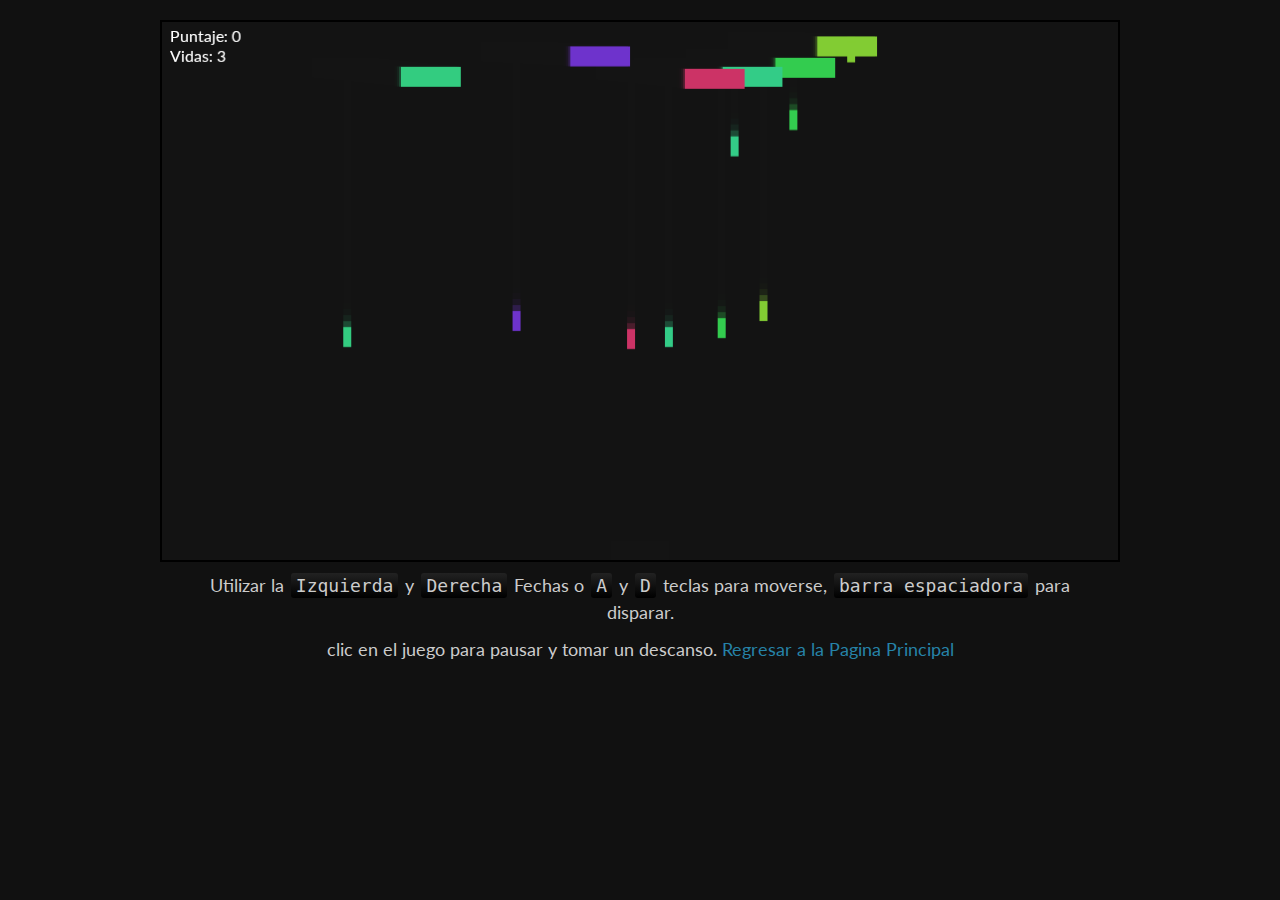
<file: proyects/ColorBlash/index.html>
<!DOCTYPE html>
<html lang="en">
<head>
    <meta charset="UTF-8">
    <meta http-equiv="X-UA-Compatible" content="IE=edge">
    <meta name="viewport" content="width=device-width, initial-scale=1.0">
    <link rel="shortcut icon" href="../../img/icons8.png" type="image/x-icon">
    <title>Destruye Colores</title>
    <link rel="stylesheet" href="style.css">
</head>
<body>
    <div class="container">
        <div class="game-wrap">
            <canvas width="960px" height="540" id="game"></canvas>
            <article class="content">
    
                <p>Utilizar la <code>Izquierda</code> y <code>Derecha</code> Fechas o <code>A</code> y <code>D</code> teclas para moverse, <code>barra espaciadora</code> para disparar.</p>
    
                <p><a></a> clic en el juego para pausar y tomar un descanso. <a href="../../views/proyectos.html"> Regresar a la Pagina Principal</a></p>
            </article>
        </div>
    </div>
    <script src="code.js"></script>
<!--
    <audio id="musica" lop>
        <source src="audio/Rammstein Deutschland Karaoke (Super Qualität).mp3" type="audio/mpeg">
    </audio>

    <script>
        function PlayAudio() {
            document.getElementById("musica").play();
        }
    </script>
    target="_blank"
-->
</body>
</html>
</file>
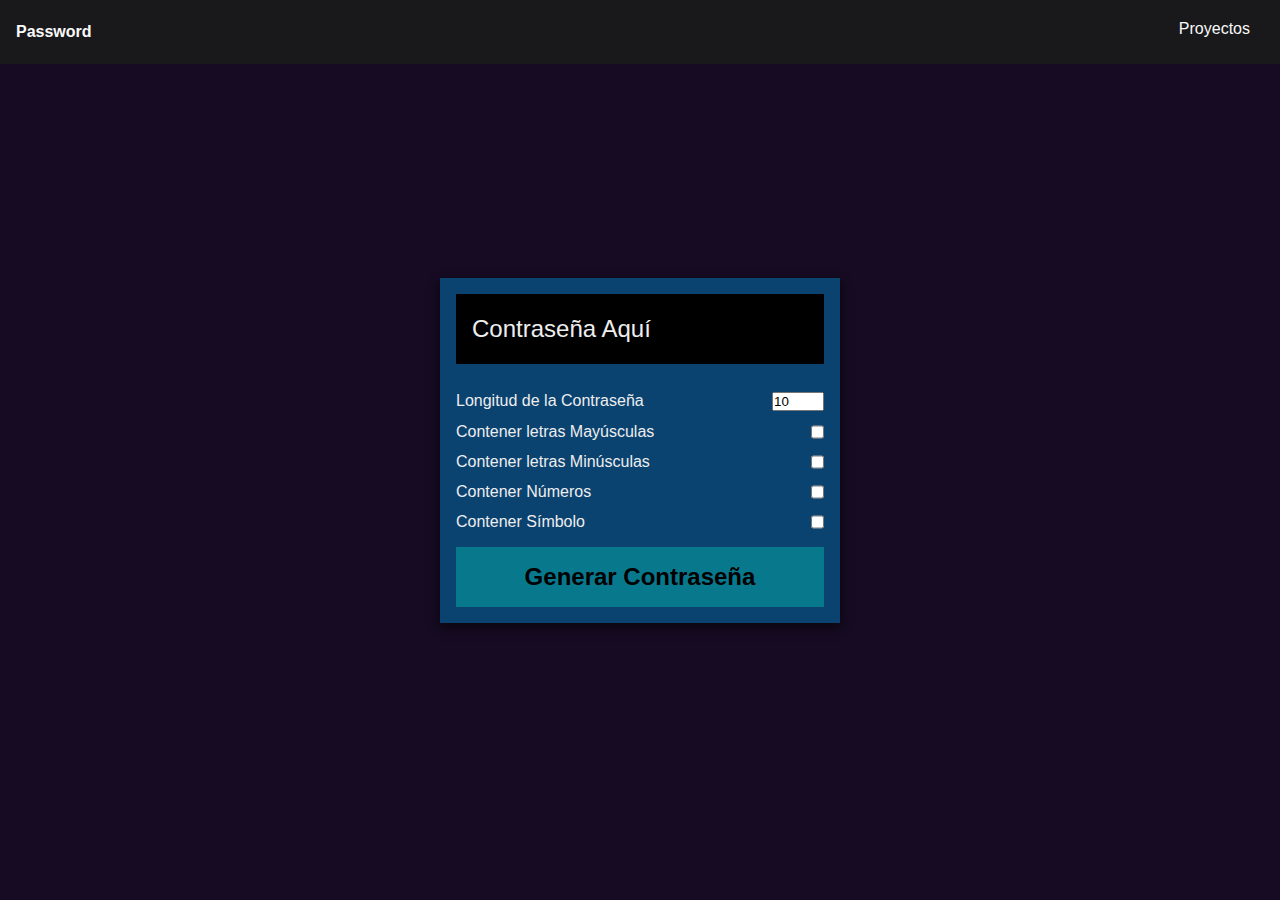
<file: proyects/Generador/index.html>
<!DOCTYPE html>
<html lang="en">
<head>
<meta charset="UTF-8">
<meta http-equiv="X-UA-Compatible" content="IE=edge">
<meta name="viewport" content="width=device-width, initial-scale=1.0">
<title>Generador De Constraseñas</title>
<link rel="stylesheet" href="style.css">
<link rel="shortcut icon" href="../../img/icons8.png" type="image/x-icon">

<link rel="stylesheet" href="../../css/estilos.css">
<link rel="preconnect" href="https://fonts.googleapis.com" />
<link rel="preconnect" href="https://fonts.gstatic.com" crossorigin />
<link href="https://fonts.googleapis.com/css2?family=Poppins:wght@300;400;500&display=swap" rel="stylesheet"/>
<link href="https://fonts.googleapis.com/icon?family=Material+Icons" rel="stylesheet"/>
</head>
<body>
    <nav class="navbar">
        <div class="navbar-overlay" onclick="toggleMenuOpen()"></div>
    
        <button type="button" class="navbar-burger" onclick="toggleMenuOpen()">
          <span class="material-icons">menu</span>
        </button>
        <h1 class="navbar-title">Password</h1>
        <nav class="navbar-menu">
          <a type="button" href="../../views/proyectos.html" style="color: #f9f9f9; font-size: medium;">Proyectos</a>
        </nav>
      </nav>
      <script type="text/javascript" src="../../css/main.js"></script>

<div class="pw-container">
<div class="pw-header">
<div class="pw">
<span id="pw">Contraseña Aquí</span>
<button id="copy">Copy</button>
</div>
</div>
<div class="pw-body">
<div class="form-control">
<lable for="length">Longitud de la Contraseña</lable>
<input id="len" value="10" type="number" min="8" max="30">
</div>
<div class="form-control">
<lable for="upper">Contener letras Mayúsculas</lable>
<input id="upper" type="checkbox">
</div>
<div class="form-control">
<lable for="lower">Contener letras Minúsculas</lable>
<input id="lower" type="checkbox">
</div>
<div class="form-control">
<lable for="number">Contener Números </lable>
<input id="number" type="checkbox">
</div>
<div class="form-control">
<lable for="symbol">Contener Símbolo</lable>
<input id="symbol" type="checkbox">
</div>
<button class="generate" id="generate">Generar Contraseña</button>
</div>
</div>
<script src="code.js"></script><br>

</body>
</html>
</file>
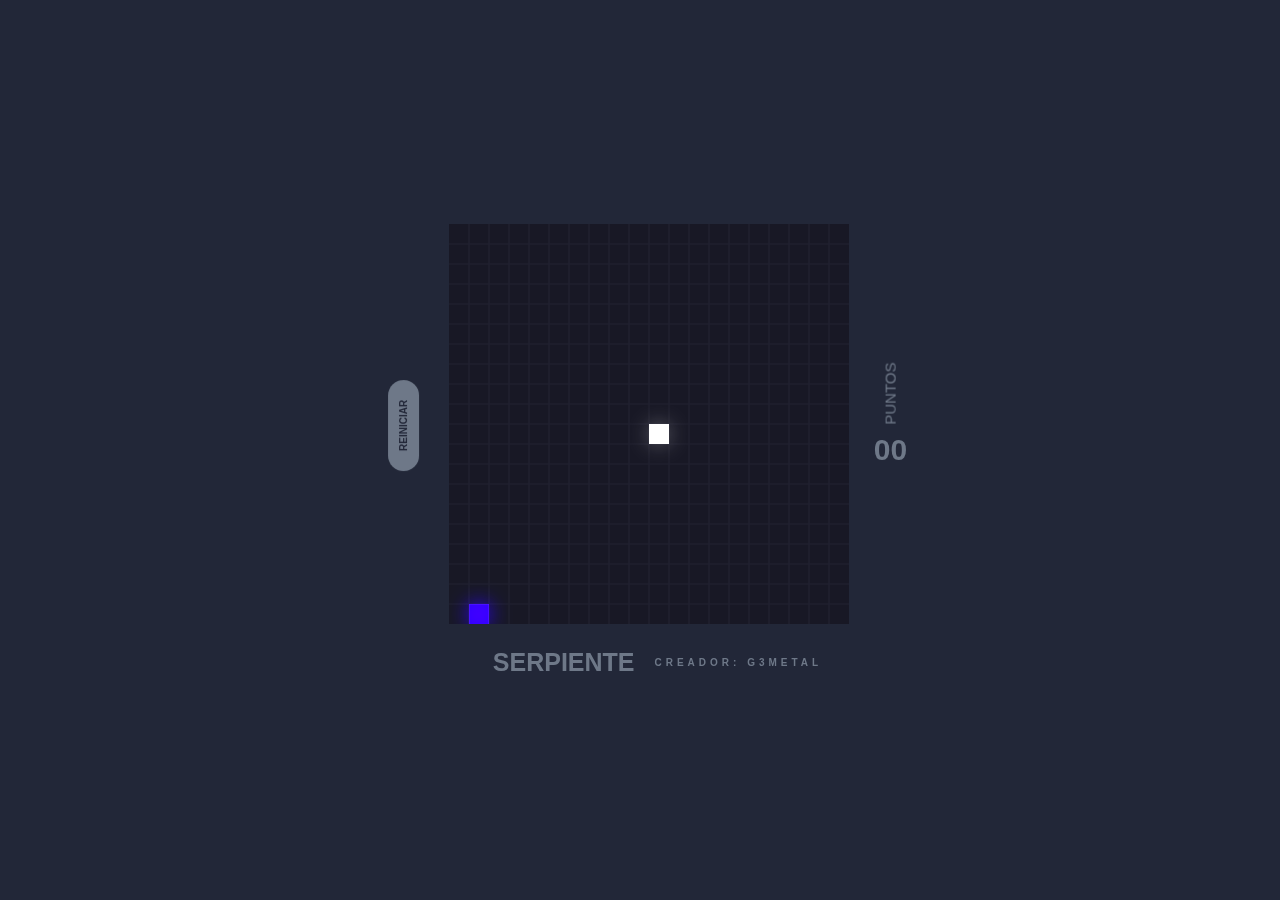
<file: proyects/Guns game/index.html>
<!DOCTYPE html>
<html lang="en">
<head>
    <meta charset="UTF-8">
    <meta http-equiv="X-UA-Compatible" content="IE=edge">
    <meta name="viewport" content="width=device-width, initial-scale=1.0">
    <title>Snake Game</title>
    <link rel="stylesheet" href="style.css">
</head>
<body>
    <div class="container noselect">
        <div class="wrapper">
          <button id="replay">
            <i class="fas fa-play"></i>
            REINICIAR
          </button>
          <div id="canvas">
      
          </div>
          <div id="ui">
            <h2>PUNTOS
            </h2><br>
            <span id="score">00</span>
          </div>
        </div>
        <div id="author">
          <h1>SERPIENTE</h1> <span>Creador: G3Metal</span>
        </div>
     </div>
     
      <script src="code.js"></script>
</body>
</html>
</file>
<file: proyects/ColorBlash/style.css>
@import url(https://fonts.googleapis.com/css?family=Lato:100,300,400,700);
* {
  margin: 0;
  padding: 0;
  -webkit-box-sizing: border-box;
  box-sizing: border-box;
}
html, body {
  height: 100%;
}
body {
  min-height: 100%;
  max-width: 100%;
  background: #111;
  font-family: Lato, sans-serif;
}
.container {
  min-height: 100%;
  max-width: 960px;
  margin: 0 auto;
}
.game-wrap {
  position: relative;
  padding: 20px 0 0;
}
canvas {
  position: relative;
  max-width: 100%;
  border: 2px solid black;
  max-height: 100%;
  display: block;
  margin: 0 auto;
}
.content {
  color: #ccc;
  text-align: center;
  padding: 0 20px;
}
p {
  margin: 10px 0;
  font-size: 18px;
  line-height: 1.5em;
}
code {
  background: #222;
  background: linear-gradient(#222, #000);
  line-height: 1.3em;
  display: inline-block;
  border-radius: 3px;
  font-family: monospace;
  padding: 1px 5px;
  margin: 0 2px;
}
a {
  color: rgb(38, 131, 168);
  text-decoration: none;
  transition: .2s;
  &:hover {
    color: lighten(skyblue, 10%);
    text-decoration: underline;
  }
}
.title {
  font-size: 40px;
  font-weight: 900;
  margin: 20px 0;
  @for $i from 1 through 11 {
    span:nth-child(#{$i}){
      color: hsl($i * 30, 50%, 50%);
    }
  }
}
</file>
<file: proyects/Generador/style.css>
@import url('https://fonts.googleapis.com/css2?family=Poppins:wght@200;400;600&display=swap');
*{
box-sizing: border-box;
}
body{
margin: auto;
font-family: "Poppins", sans-serif;
background-color: rgb(22, 11, 34);
color: #eee;
display: flex;
align-items: center;
justify-content: center;
min-height: 100vh;
}
.pw-container{
width: 400px;
background-color: rgb(10, 66, 112);
box-shadow: 0 4px 10px rgba(0,0,0,0.6);
}
.pw-header{
padding: 1rem;
}
.pw{
width: 100%;
height: 70px;
background-color: rgb(0, 0, 0);
display: flex;
align-items: center;
position: relative;
font-size: 1.5rem;
padding: 1rem;
/* overflow: auto; */
}
.pw button{
position: absolute;
top: 0;
right: 0;
transform: translate(0, 50%);
transition: opacity 0.2s ease, transform 0.2s ease;
opacity: 0;
background-color: rgb(35, 5, 66);
padding: 0.25rem 1rem;
font-family: inherit;
font-weight: bold;
color: #fff;
border: none;
cursor: pointer;
}
.pw:hover button{
opacity: 1;
transform: translate(0,-80%);
}
.pw-body{
padding: 0 1rem 1rem;
}
.form-control{
color: #eee;
display: flex;
justify-content: space-between;
margin: 0.75rem 0;
}
.generate{
display: block;
background-color: #08798d;
color: rgb(0, 0, 0);
font-weight: bold;
padding: 1rem;
font-size: 1.5rem;
margin-top: 1rem;
border: none;
width: 100%;
cursor: pointer;
}
</file>
<file: css/estilos.css>
* {
    margin: 0;
    padding: 0;
    box-sizing: border-box;
} 

body {
    font-family: 'open sans';
}

.contenedor {
    padding: 60px 0;
    width: 90%;
    max-width: 1000px;
    margin: auto;
    overflow: hidden;
}

.titulo {
    color: #000000;
    font-size: 30px;
    text-align: center;
    margin-bottom: 60px;
}

/* Header */

header {
    width: 100%;
    height: 600px;
    background: #1d181b;
    /* fallback for old browsers */
    background: -webkit-linear-gradient(to right, hsla(341, 94%, 6%, 0.459), hsla(317, 12%, 11%, 0.664)), url("http://grupoconsitel.com/resources/Tecnolog%C3%ADa.gif");
    /* Chrome 10-25, Safari 5.1-6 */
    background: linear-gradient(to right, hsla(341, 94%, 6%, 0.459), hsla(317, 12%, 11%, 0.664)), url("http://grupoconsitel.com/resources/Tecnolog%C3%ADa.gif");
    /* W3C, IE 10+/ Edge, Firefox 16+, Chrome 26+, Opera 12+, Safari 7+ */
    background-size: cover;
    background-attachment: fixed;
    position: relative;
}
/**/
nav{
    text-align: right;
    padding: 30px 50px 0 0;
}

nav > a{
    color:#fff;
    font-weight: 300;
    text-decoration: none;
    margin-right: 10px;
}

nav > a:hover{
    text-decoration: underline;
}

header .textos-header{
    display: flex;
    height: 430px;
    width: 100%;
    align-items: center;
    justify-content: center;
    flex-direction: column;
    text-align: center;
}

.textos-header h1{
    font-size: 50px;
    color:#fff;
}

.textos-header h2{
    font-size: 30px;
    font-weight: 300;
    color:#fff;
}

.wave{
    position: absolute;
    bottom: 0;
    width: 100%;
}

/* About us */

main .sobre-nosotros{
    padding: 30px 0 60px 0;
}
.contenedor-sobre-nosotros{
    display: flex;
    justify-content: space-evenly;
}

.imagen-about-us{
    width: 48%;
}

.sobre-nosotros .contenido-textos{
    width: 48%;
}

.contenido-textos h3{
    margin-bottom: 15px;
}

.contenido-textos h3 span{
    background: #060886;
    color: #fff;
    border-radius: 50%;
    display: inline-block;
    text-align: center;
    width: 30px;
    height: 30px;
    padding: 2px;
    box-shadow: 0 0 6px 0 rgba(0, 0, 0, .5);
    margin-right: 5px;
}

.contenido-textos p{
    padding: 0px 0px 30px 15px;
    font-weight: 300;
    text-align: justify;
}

/* Galeria */
@import url("https://fonts.googleapis.com/css?family=Raleway:300,400,500");
* {
  box-sizing: border-box;
}

.portafolio{
    background: #f2f2f2;
}

.galeria-port{
    display: flex;
    justify-content: space-evenly;
    flex-wrap: wrap;
}

.imagen-port{
    width: 24%;
    margin-bottom: 10px;
    overflow: hidden;
    position: relative;
    cursor: pointer;
    box-shadow: 0 0 6px 0 rgba(0, 0, 0, .5);
}

.imagen-port > img{
    width: 100%;
    height: 100%;
    object-fit: cover;
    display: block;
}

.hover-galeria{
    position: absolute;
    width: 100%;
    height: 100%;
    top: 0;
    transform: scale(0);
    background: rgba(34, 29, 38, 0.7);
    transition: transform .5s;
    display: flex;
    justify-content: center;
    align-items: center;
    flex-direction: column;
}

.hover-galeria img{
    width: 50px;
}

.hover-galeria a{
    color: #fff;
}

.imagen-port:hover .hover-galeria{
    transform: scale(1);
}

/* Clients */

.cards{
    display: flex;
    justify-content: space-evenly;
}

.cards .card{
    background: #4d4752;
    display: flex;
    width: 46%;
    height: 200px;
    align-items: center;
    justify-content: space-evenly;
    border-radius: 5px;
    box-shadow: 0 0 6px 0 rgba(0, 0, 0, 0.6);
}

.cards .card img{
    width: 100px;
    height: 100px;
    object-fit: cover;
    border: 3px solid #fff;
    border-radius: 50%;
    display: block;
}

.cards .card > .contenido-texto-card{
    width: 60%;
    color: #fff;
}

.cards .card > .contenido-texto-card p{
    font-weight: 300;
    padding-top: 5px;
}

/*  Our team */

.about-services{
    background: #f2f2f2;
    padding-bottom: 30px;
}


.servicio-cont{
    display:flex;
    justify-content: space-between;
    align-items: center;
}

.servicio-ind{
    width: 28%;
    text-align: center;
}

.servicio-ind img{
    width: 90%;
}

.servicio-ind h3{
    margin: 10px 0;
}

.servicio-ind p{
    font-weight: 300;
    text-align: justify;
}

/* footer */

footer{
    background: #414141;
    padding: 60px 0 30px 0;
    margin: auto;
    overflow: hidden;
}

.contenedor-footer{
    display: flex;
    width: 90%;
    justify-content: space-evenly;
    margin: auto;
    padding-bottom: 50px;
    border-bottom: 1px solid #ccc;
}

.content-foo{
    text-align: center;
}

.content-foo h4{
    color: #fff;
    border-bottom: 3px solid #af20d3;
    padding-bottom: 5px;
    margin-bottom: 10px;
}

.content-foo p{
    color: #ccc;
}

.titulo-final{
    text-align: center;
    font-size: 24px;
    margin: 20px 0 0 0;
    color: #9e9797;
}

@media screen and (max-width:900px){
    header{
        background-position: center;
    }

    .contenedor-sobre-nosotros{
        flex-direction: column;
        justify-content: center;
        align-items: center;
    }

    .sobre-nosotros .contenido-textos{
        width: 90%;
    }

    .imagen-about-us{
        width: 90%;
    }

    /* Galeria */

    .imagen-port{
        width: 44%;
    }

    /* Clientes */

    .cards{
        flex-direction: column;
        justify-content: center;
        align-items: center;
    }

    .cards .card{
        width: 90%;
    }

    .cards .card:first-child{
        margin-bottom: 30px;
    }

    /* servicios */

    .servicio-cont{
        justify-content: center;
        flex-direction: column;
    }

    .servicio-ind{
        width: 100%;
        text-align: center;
    }

    .servicio-ind:nth-child(1), .servicio-ind:nth-child(2){
        margin-bottom: 60px;
    }

    .servicio-ind img{
        width: 90%;
    }
}

@media screen and (max-width:500px){
    nav{
        text-align: center;
        padding: 30px 0 0 0;
    }

    nav > a{
        margin-right: 5px;
    }

    .textos-header h1{
        font-size: 35px;
    }

    .textos-header h2{
        font-size: 20px;
    }

    /* ABOUT US */

    .imagen-about-us{
        margin-bottom: 60px;
        width: 99%;
    }

    .sobre-nosotros .contenido-textos{
        width: 95%;
    }

    /* Galeria */

    .imagen-port{
        width: 95%;
    }

    /* Clients */

    .cards .card{
        height: 450px;
        display: flex;
        flex-direction: column;
        align-items: center;
    }

    .cards .card img{
        width: 90px;
        height: 90px;
    }

    /* Footer */

    .contenedor-footer{
        flex-direction: column;
        border: none;
    }

    .content-foo{
        margin-bottom: 20px;
        text-align: center;
    }

    .content-foo h4{
        border: none;
    }

    .content-foo p{
        color: #ccc;
        border-bottom: 1px solid #f2f2f2;
        padding-bottom: 20px;
    }

    .titulo-final{
        font-size: 20px;
    }
}
/*Codigo del footer*/
@import url('https://fonts.googleapis.com/css2?family=Open+Sans:wght@400;700&display=swap');
*{
    margin: 0;
    padding: 0;
    box-sizing: border-box;
    font-family: 'Open Sans', sans-serif;
}
/*:::::Pie de Pagina*/
.pie-pagina{
    width: 100%;
    background-color: #0a141d;
}
.pie-pagina .grupo-1{
    width: 100%;
    max-width: 1200px;
    margin: auto;
    display:grid;
    grid-template-columns: repeat(3, 1fr);
    grid-gap:50px;
    padding: 45px 0px;
}
.pie-pagina .grupo-1 .box figure{
    width: 100%;
    height: 100%;
    display: flex;
    justify-content: center;
    align-items: center;
}
.pie-pagina .grupo-1 .box figure img{
    width: 90px;
}
.pie-pagina .grupo-1 .box h2{
    color: #fff;
    margin-bottom: 25px;
    font-size: 20px;
}
.pie-pagina .grupo-1 .box p{
    color: #efefef;
    margin-bottom: 10px;
}
.pie-pagina .grupo-1 .red-social a{
    display: inline-block;
    text-decoration: none;
    width: 45px;
    height: 45px;
    line-height: 45px;
    color: #fff;
    margin-right: 10px;
    background-color: #0d2033;
    text-align: center;
    transition: all 300ms ease;
}
.pie-pagina .grupo-1 .red-social a:hover{
    color: aqua;
}
.pie-pagina .grupo-2{
    background-color: #0a1a2a;
    padding: 15px 10px;
    text-align: center;
    color: #fff;
}
.pie-pagina .grupo-2 small{
    font-size: 15px;
}
@media screen and (max-width:800px){
    .pie-pagina .grupo-1{
        width: 90%;
        grid-template-columns: repeat(1, 1fr);
        grid-gap:30px;
        padding: 35px 0px;
    }
}







/*Estilo para el Navar*/
* {
    box-sizing: border-box;
  }
  
  body {
    font-family: 'open sans';
  }
  
  button {
    border: 0;
    padding: 0;
    font-family: inherit;
    background: transparent;
    color: inherit;
    cursor: pointer;
  }
  
  .navbar {
    position: fixed;
    z-index: 1;
    top: 0;
    left: 0;
    display: flex;
    align-items: center;
    justify-content: center;
    width: 100%;
    height: 64px;
    background: #19191c;
    color: #f9f9f9;
    font-family: "Poppins";
    box-sizing: border-box;
  }
  
  @media only screen and (min-width: 600px) {
    .navbar {
      justify-content: space-between;
      padding: 0 0 0 16px;
    }
  }
  
  .navbar-overlay {
    position: fixed;
    z-index: 2;
    top: 0;
    left: 0;
    width: 100%;
    height: 100%;
    background: rgba(0, 0, 0, 0.5);
    visibility: hidden;
    opacity: 0;
    transition: 0.3s;
  }
  
  body.open .navbar-overlay {
    visibility: visible;
    opacity: 1;
  }
  
  @media only screen and (min-width: 600px) {
    .navbar-overlay {
      display: none;
    }
  }
  
  .navbar-burger {
    position: absolute;
    top: 0;
    left: 0;
    display: grid;
    place-items: center;
    width: 64px;
    height: 64px;
    padding: 0;
  }
  
  @media only screen and (min-width: 600px) {
    .navbar-burger {
      display: none;
    }
  }
  
  .navbar-title {
    margin: 0;
    font-size: 16px;
  }
  
  .navbar-menu {
    position: fixed;
    z-index: 3;
    top: 0;
    left: 0;
    translate: -100% 0;
    width: 270px;
    height: 100%;
    padding: 20px;
    display: flex;
    gap: 8px;
    flex-direction: column;
    align-items: flex-start;
    background: #000000;
    visibility: hidden;
    transition: translate 0.3s;
  }
  
  body.open .navbar-menu {
    translate: 0 0;
    visibility: visible;
  }
  
  @media only screen and (min-width: 600px) {
    .navbar-menu {
      position: static;
      translate: 0 0;
      width: auto;
      background: transparent;
      flex-direction: row;
      visibility: visible;
    }
  }
  
  .navbar-menu > button {
    color: rgba(255, 255, 255, 0.5);
    background: transparent;
    padding: 0 8px;
  }
  
  .navbar-menu > button.active {
    color: inherit;
  }
</file>
<file: proyects/Guns game/style.css>
@font-face {
    font-family: "game";
    src: url("https://fonts.googleapis.com/css2?family=Poppins:wght@500;800&display=swap");
  }
  * {
    padding: 0;
    margin: 0;
    box-sizing: border-box;
  }
  button:focus {
    outline: 0;
  }
  
  html,
  body {
    height: 100%;
    font-family: "Poppins", sans-serif;
    color: #6e7888;
  }
  body {
    background-color: #222738;
    display: flex;
    justify-content: center;
    align-items: center;
    color: #6e7888;
  }
  canvas {
    background-color: #181825;
  }
  .container {
    display: flex;
    width: 100%;
    height: 100%;
    flex-flow: column wrap;
    justify-content: center;
    align-items: center;
  }
  #ui {
    display: flex;
    align-items: center;
    font-size: 10px;
    flex-flow: column;
    margin-left: 10px;
  }
  h2 {
    font-weight: 200;
    transform: rotate(270deg);
  }
  #score {
    margin-top: 20px;
    font-size: 30px;
    font-weight: 800;
  }
  .noselect {
    user-select: none;
  }
  #replay {
    font-size: 10px;
    padding: 10px 20px;
    background: #6e7888;
    border: none;
    color: #222738;
    border-radius: 20px;
    font-weight: 800;
    transform: rotate(270deg);
    cursor: pointer;
    transition: all 200ms cubic-bezier(0.4, 0, 0.2, 1);
  }
  #replay:hover {
    background: #a6aab5;
    background: #4cffd7;
    transition: all 200ms cubic-bezier(0.4, 0, 0.2, 1);
  }
  #replay svg {
    margin-right: 8px;
  }
  @media (max-width: 600px) {
    #replay {
      margin-bottom: 20px;
    }
    #replay,
    h2 {
      transform: rotate(0deg);
    }
    #ui {
      flex-flow: row wrap;
      margin-bottom: 20px;
    }
    #score {
      margin-top: 0;
      margin-left: 20px;
    }
    .container {
      flex-flow: column wrap;
    }
  }
  #author {
    width: 100%;
    bottom: 40px;
    display: inline-flex;
    align-items: center;
    justify-content: center;
    font-weight: 600;
    color: inherit;
    text-transform: uppercase;
    padding-left: 35px;
  }
  #author span {
    font-size: 10px;
    margin-left: 20px;
    color: inherit;
    letter-spacing: 4px;
  }
  #author h1 {
    font-size: 25px;
  }
  .wrapper {
    display: flex;
    flex-flow: row wrap;
    justify-content: center;
    align-items: center;
    margin-bottom: 20px;
  }
</file>
